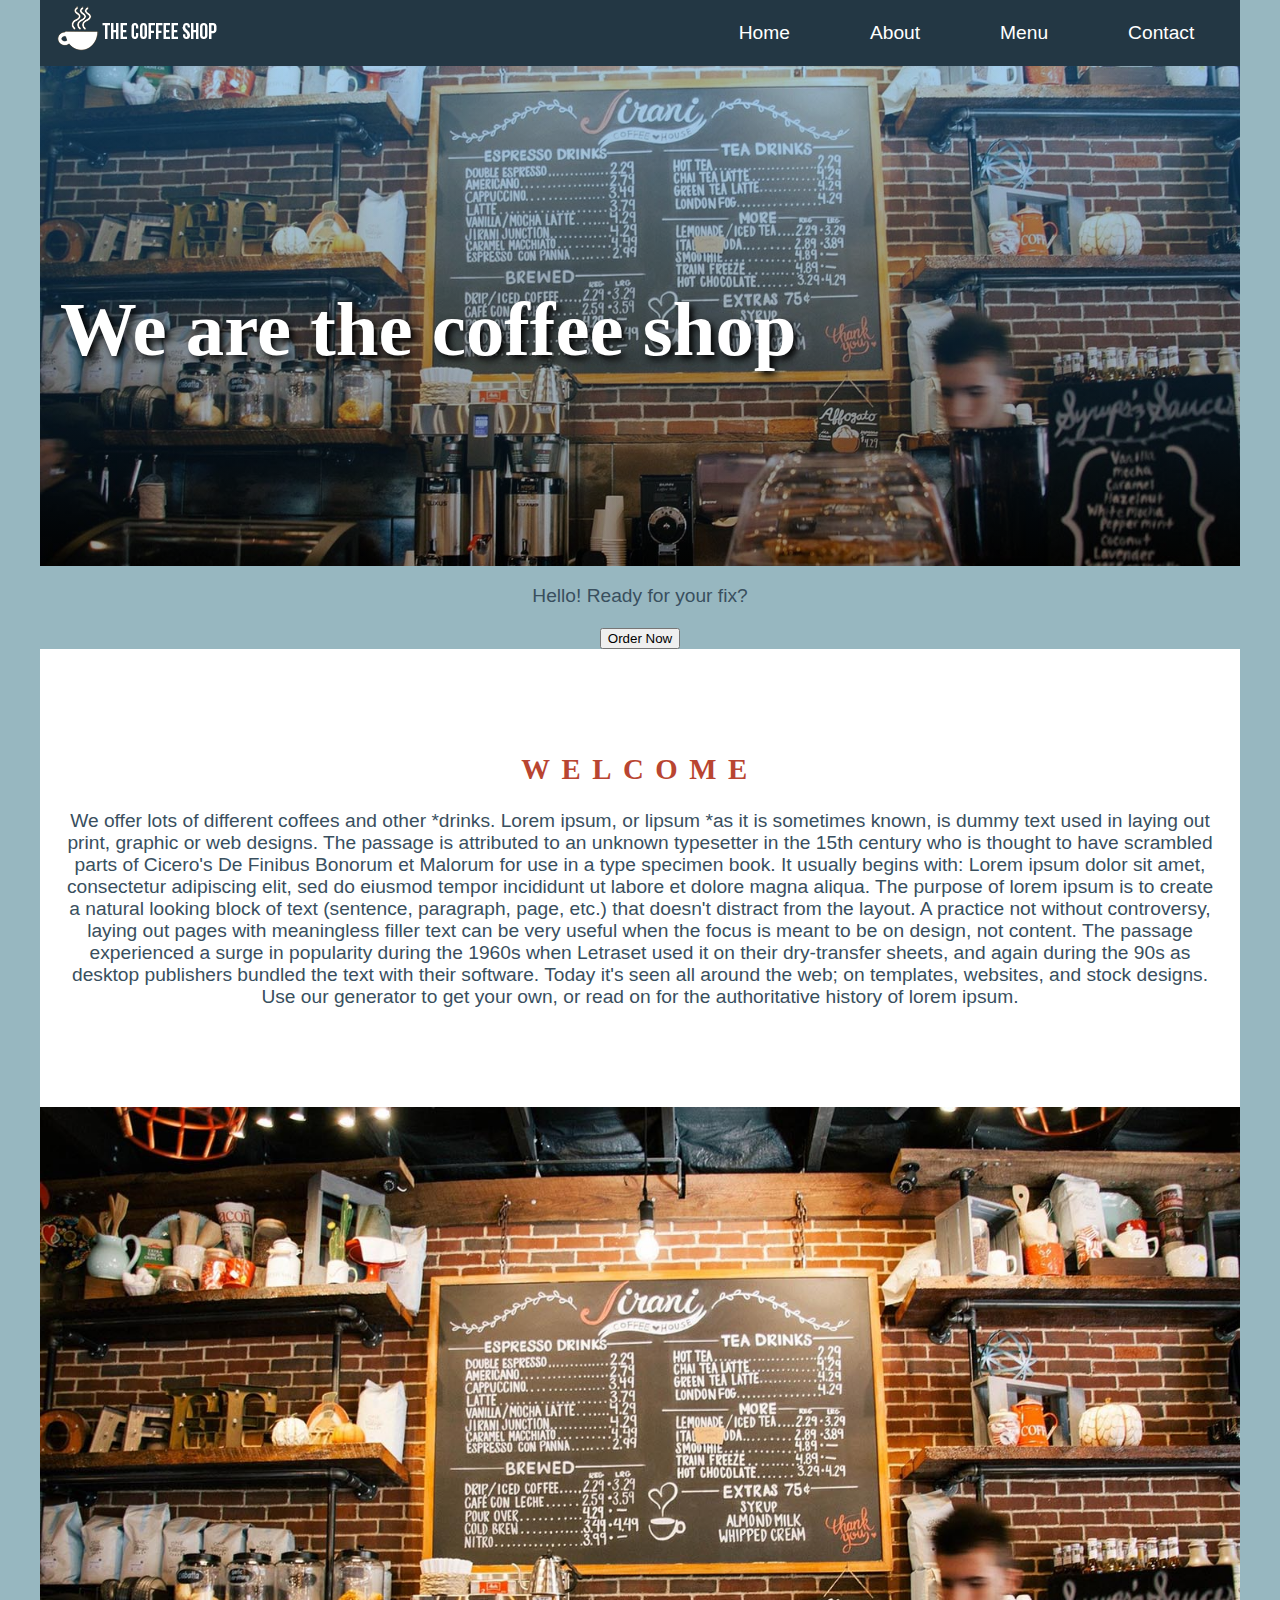
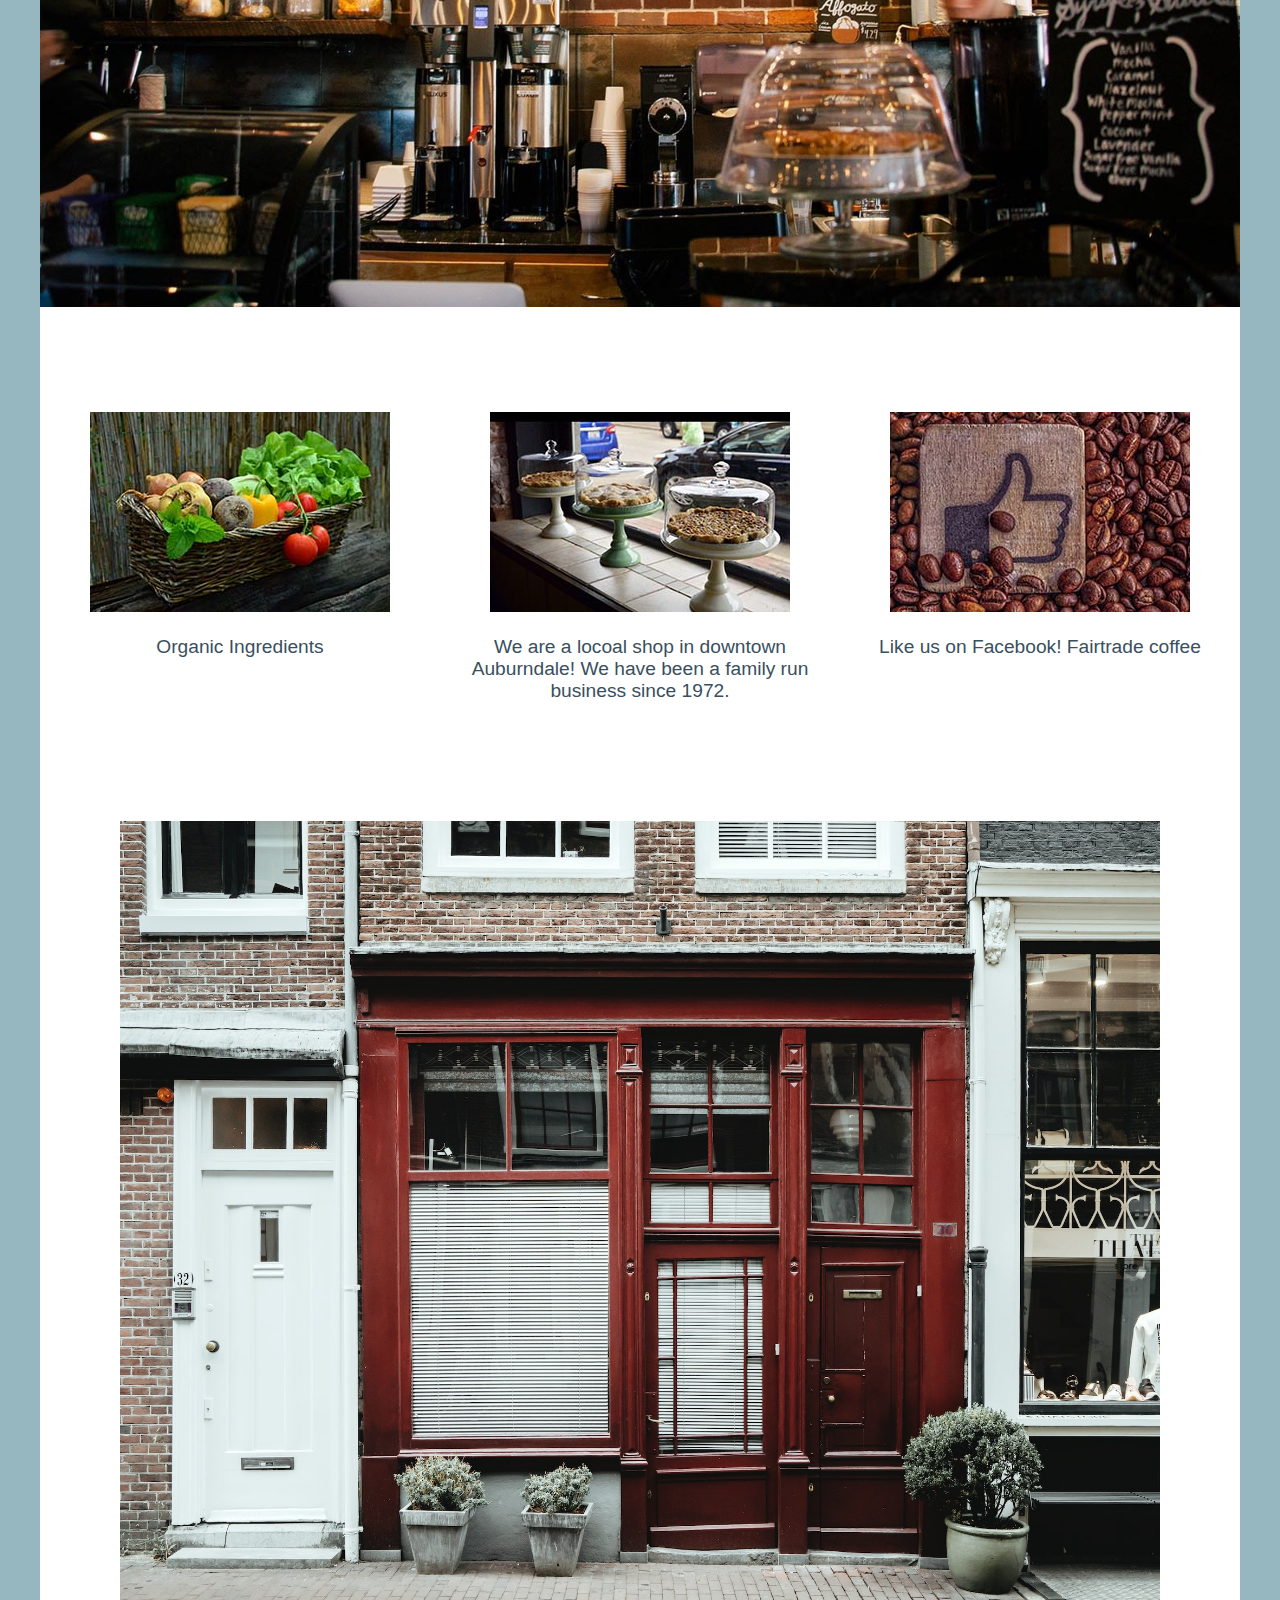
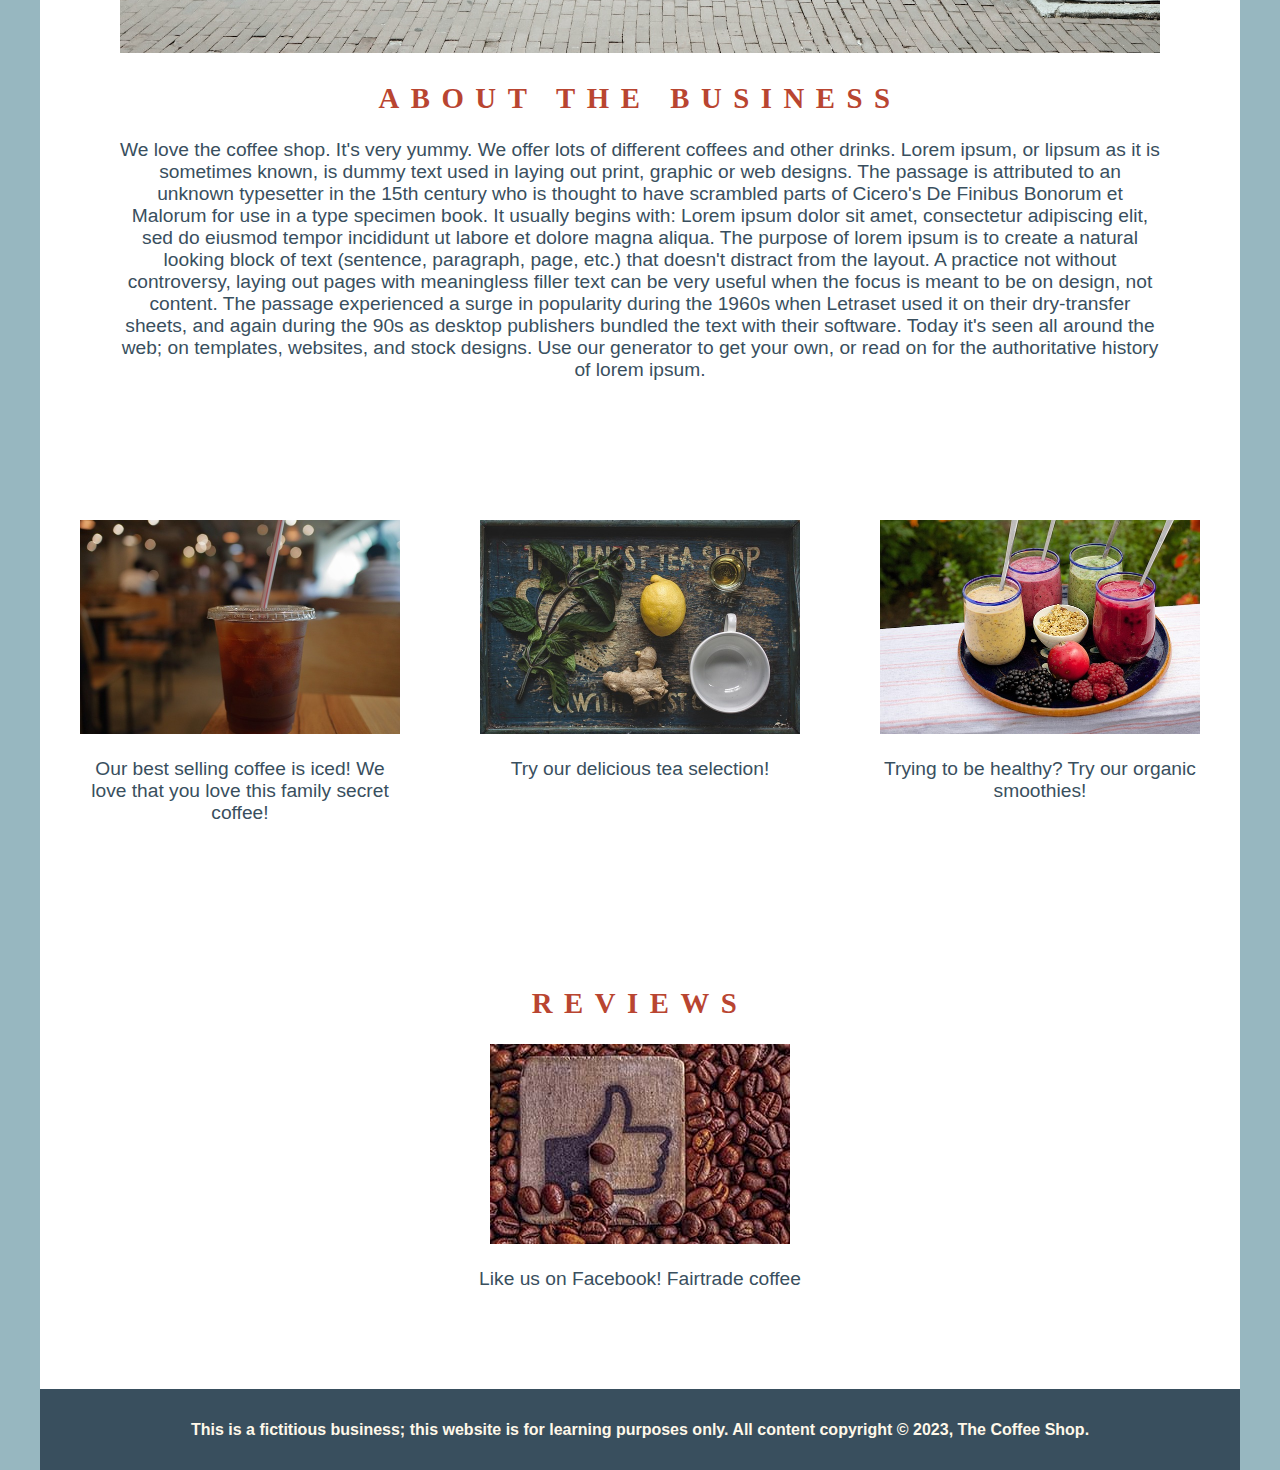
<file: index.html>
<!DOCTYPE html>
<html lang="en">
<head>
    <meta charset="UTF-8">
    <meta http-equiv="X-UA-Compatible" content="IE=edge">
    <meta name="viewport" content="width=device-width, initial-scale=1.0">
    <title>The Coffee Shop</title>
    <link rel="stylesheet" href="css_menu/stylesheetcopy.css">
</head>
<body>
    <header>
        <nav>
            <ul class="main_nav">
                <li class="logo"><img src="images/coffee_shop_logo.png" alt="The Coffee Shop"></li>
                <li><a href="index.html">Home</a></li>
                <li><a href="about.html">About</a></li>
                <li><a href="css_menu/coffee_menu_start.html">Menu</a></li>
                <li><a href="contact.html">Contact</a></li>
            </ul>
        </nav>
        
        <div class="hero_image">
            <h1 class="hero_header">We are the coffee shop</h1>
        </div>
        
    </header>

<main>

    <p>Hello! Ready for your fix?</p>
        <button>Order Now</button>

    <div id="container">
        <div id="problem">
            <h2 class="header">Welcome</h2>
            <p>We offer lots of different coffees and other *drinks.
                Lorem ipsum, or lipsum *as it is sometimes known, is dummy text used in laying out print, graphic or web designs. The passage is attributed to an unknown typesetter in the 15th century who is thought to have scrambled parts of Cicero's De Finibus Bonorum et Malorum for use in a type specimen book. It usually begins with:
                Lorem ipsum dolor sit amet, consectetur adipiscing elit, sed do eiusmod tempor incididunt ut labore et dolore magna aliqua.
                The purpose of lorem ipsum is to create a natural looking block of text (sentence, paragraph, page, etc.) that doesn't distract from the layout. A practice not without controversy, laying out pages with meaningless filler text can be very useful when the focus is meant to be on design, not content.
                The passage experienced a surge in popularity during the 1960s when Letraset used it on their dry-transfer sheets, and again during the 90s as desktop publishers bundled the text with their software. Today it's seen all around the web; on templates, websites, and stock designs. Use our generator to get your own, or read on for the authoritative history of lorem ipsum.
            </p>
        </div>

        <div id="img1">
            <img src="images/coffee_shop.jpg" alt="the shop">
        </div>

        <div id="hlight1">
            <img src="images/organic.jpg" alt="Produce in a basket">
            <p>Organic Ingredients</p>
        </div>

        <div id="hlight2">
            <img src="images/local.jpg" alt="pies in window">
            <p>We are a locoal shop in downtown Auburndale! We have been a family run business since 1972.</p>
        </div>

        <div id="hlight3">
            <img src="images/fairtrade.jpg" alt="fair trade coffee beans">
            <p>Like us on Facebook! Fairtrade coffee</p>
        </div>

        <div id="about">
            <img src="images/shop.jpg" alt="coffee shop">
            <h2 class="header">About the business</h2>
            <p>We love the coffee shop. It's very yummy.
                We offer lots of different coffees and other drinks. Lorem ipsum, or lipsum as it is sometimes known, is dummy text used in laying out print, graphic or web designs. The passage is attributed to an unknown typesetter in the 15th century who is thought to have scrambled parts of Cicero's De Finibus Bonorum et Malorum for use in a type specimen book. It usually begins with: Lorem ipsum dolor sit amet, consectetur adipiscing elit, sed do eiusmod tempor incididunt ut labore et dolore magna aliqua. The purpose of lorem ipsum is to create a natural looking block of text (sentence, paragraph, page, etc.) that doesn't distract from the layout. A practice not without controversy, laying out pages with meaningless filler text can be very useful when the focus is meant to be on design, not content. The passage experienced a surge in popularity during the 1960s when Letraset used it on their dry-transfer sheets, and again during the 90s as desktop publishers bundled the text with their software. Today it's seen all around the web; on templates, websites, and stock designs. Use our generator to get your own, or read on for the authoritative history of lorem ipsum.
            </p>
        </div>

        <div id="product1">
            <img src="images/ice-coffee-ge91d52648_640.jpg" alt="iced coffee">
            <p>Our best selling coffee is iced! We love that you love this family secret coffee!</p>
        </div>

        <div id="product2">
            <img src="images/tea-ge9024de78_640.jpg" alt="tea">
            <p>Try our delicious tea selection!</p>
        </div>

        <div id="product3">
            <img src="images/fruit-g6e356ecee_640.jpg" alt="fruit">
            <P>Trying to be healthy? Try our organic smoothies!</P>
        </div>

        <div id="review">
            <h2 class="header">Reviews</h2>
            <img src="images/fairtrade.jpg" alt="fairtrade coffee">
            <p>Like us on Facebook! Fairtrade coffee</p>
        </div>
    </div>

<!----------------------------------BEFORE DIV----------------------------------------------------------
    <h2>About Us!</h2>

        <img src="images/local.jpg" alt="pies in window">
        <p>We are a locoal shop in downtown Auburndale! We have been a family run business since 1972.</p>

        <img src="images/organic.jpg" alt="Produce in a basket">
        <p>Organic Ingredients</p>

        <img src="images/fairtrade.jpg" alt="fairtrade coffee">
        <p>Like us on Facebook! Fairtrade coffee</p>

    <h2>Products We Serve</h2>

        <img src="images/icedcoffee.jpg" alt="iced coffee">
        <p>Our best selling coffee is iced! We love that you love this family secret coffee!</p>

        <img src="images/muffin.jpg" alt="chocolate chip muffins">
        <p>Try our delicious chocolatre chip muffins!</p>

        <img src="images/fruit.jpg" alt="fruit smoothies">
        <P>Trying to be healthy? Try our organic smoothies!</P>

        <img src="images/tea.jpg" alt="tea">
        <P>Want to Chai something different? Try one of our many options of tea we provide!</P>

        <h2>Reviews</h2>

--------------------------------BEFORE DIV---------------------------------------------------------->
</main>

<footer>
    <p><small>This is a fictitious business; this website is for learning purposes only.
    All content copyright &copy; 2023, The Coffee Shop. </small></p>
</footer>

</body>
</html>
</file>
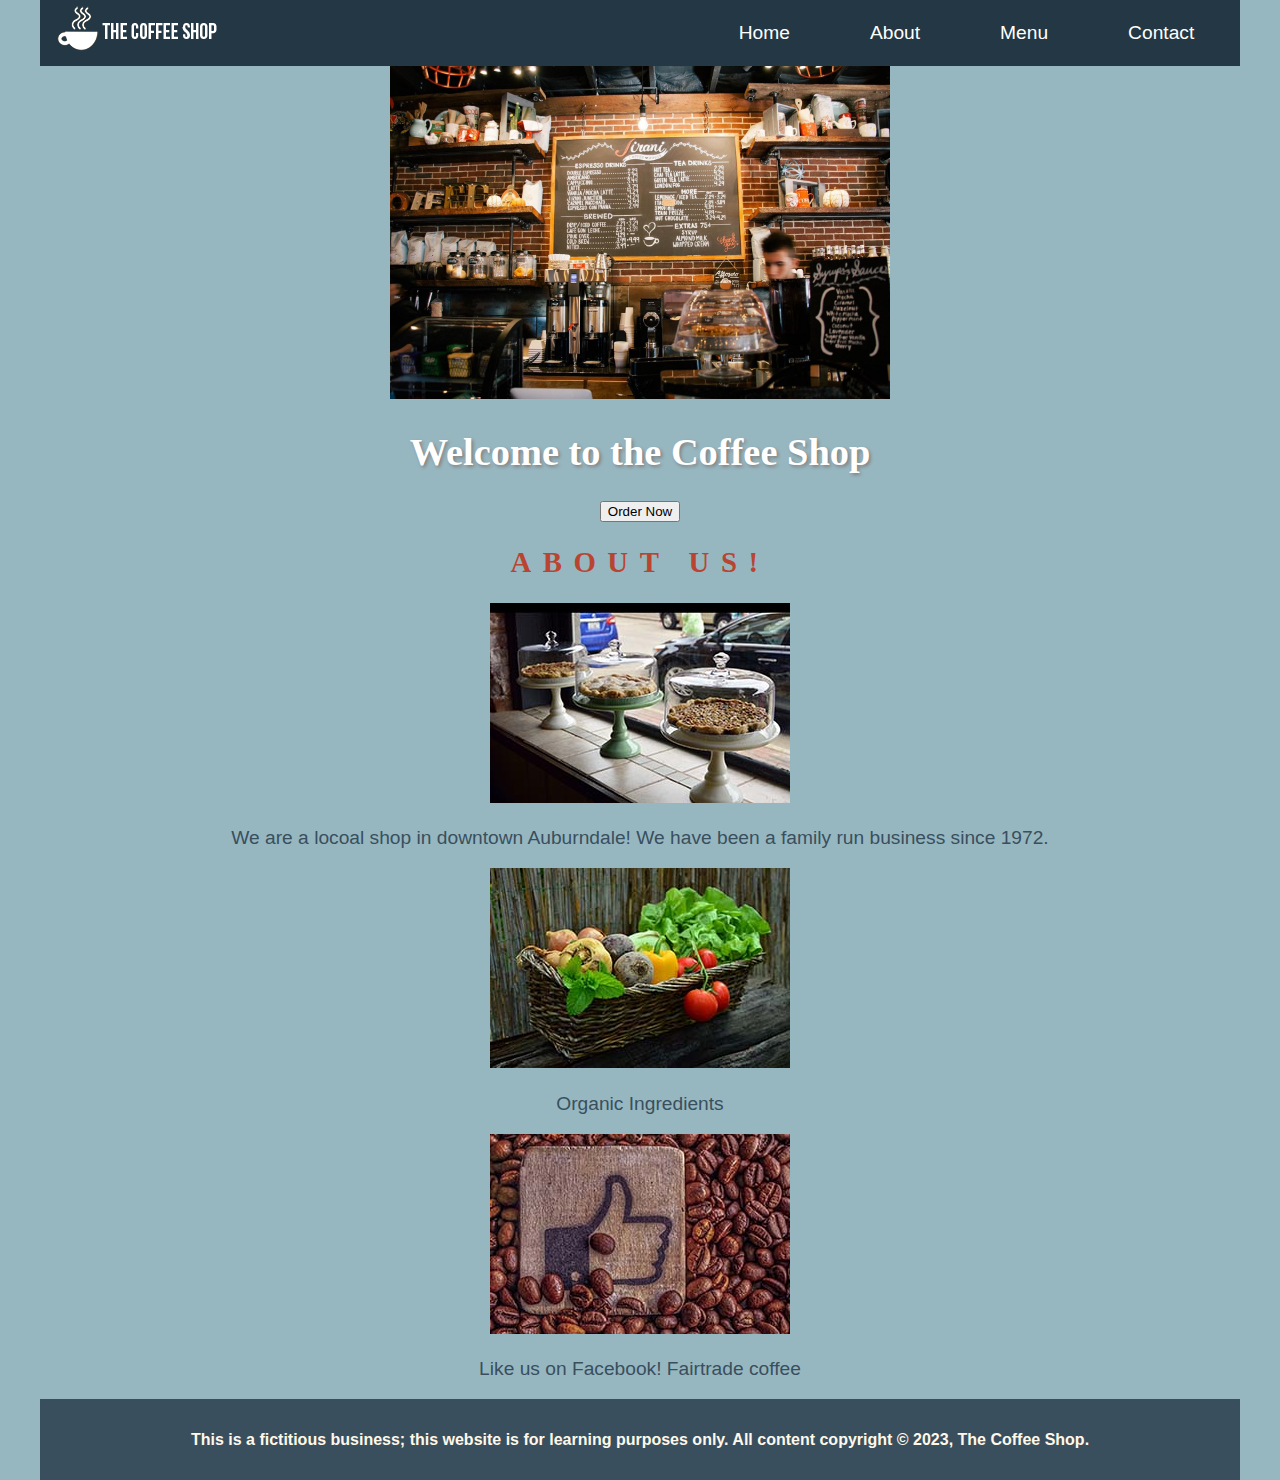
<file: about.html>
<!DOCTYPE html>
<html lang="en">
<head>
    <meta charset="UTF-8">
    <meta http-equiv="X-UA-Compatible" content="IE=edge">
    <meta name="viewport" content="width=device-width, initial-scale=1.0">
    <title>About</title>
    <link rel="stylesheet" href="css_menu/stylesheetcopy.css">
</head>
<body>
    <header>
        <nav>
            <ul class="main_nav">
                <li class="logo"><img src="../images/coffee_shop_logo.png" alt="The Coffee Shop"></li>
                <li><a href="index.html">Home</a></li>
                <li><a href="about.html">About</a></li>
                <li><a href="css_menu/coffee_menu_start.html">Menu</a></li>
                <li><a href="contact.html">Contact</a></li>
            </ul>
        </nav>
        <img src="images/coffee_shop.jpg" alt="The Coffee Shop" width="500">
        <h1>Welcome to the Coffee Shop</h1>
        <button>Order Now</button>
    </header> 

    <main>
        <h2>About Us!</h2>
    
            <img src="images/local.jpg" alt="pies in window">
            <p>We are a locoal shop in downtown Auburndale! We have been a family run business since 1972.</p>
    
            <img src="images/organic.jpg" alt="Produce in a basket">
            <p>Organic Ingredients</p>
    
            <img src="images/fairtrade.jpg" alt="fairtrade coffee">
            <p>Like us on Facebook! Fairtrade coffee</p>
    
    </main>

    <footer>
        <p><small>This is a fictitious business; this website is for learning purposes only.
        All content copyright &copy; 2023, The Coffee Shop. </small></p>
    </footer>
</body>
</html>
</file>
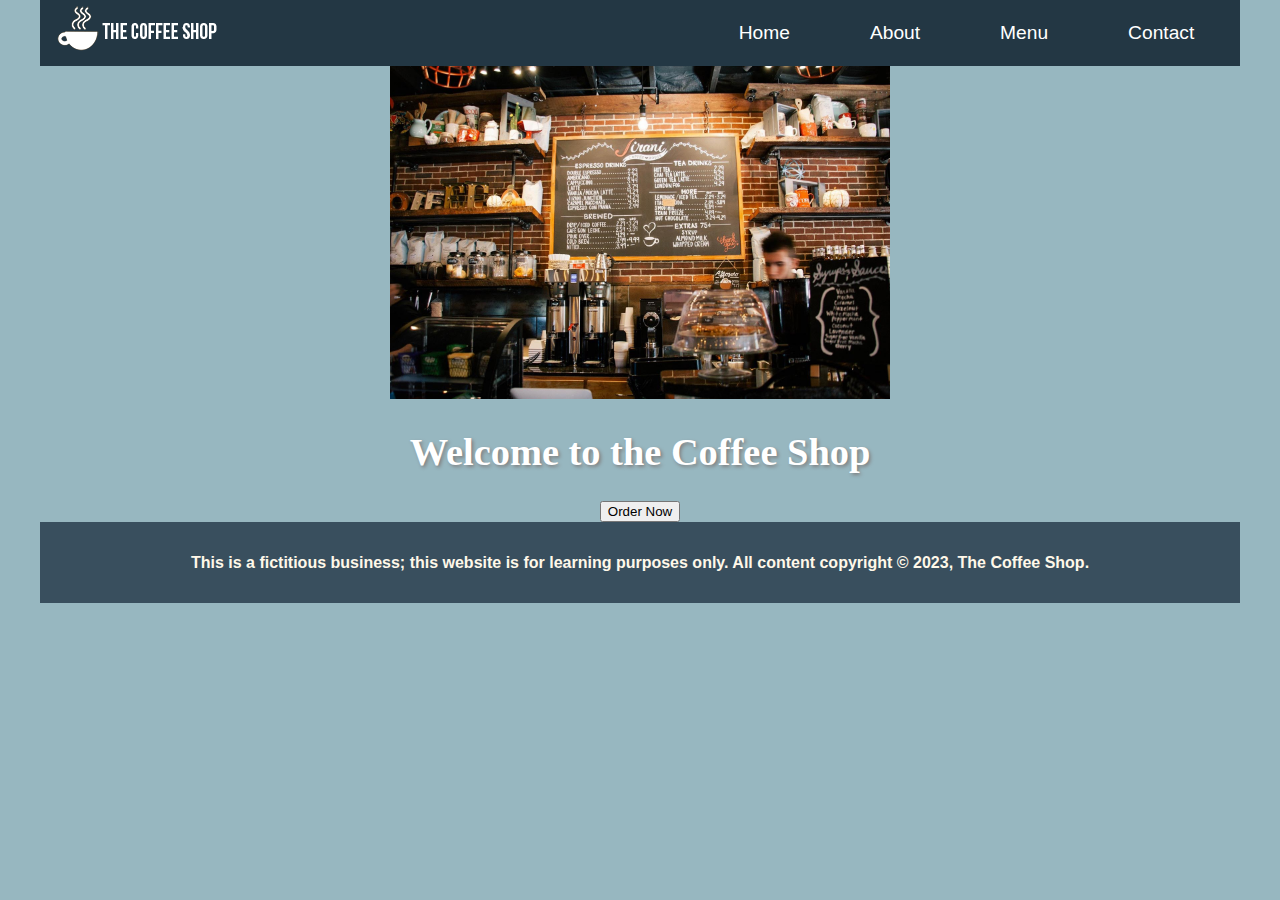
<file: contact.html>
<!DOCTYPE html>
<html lang="en">
<head>
    <meta charset="UTF-8">
    <meta http-equiv="X-UA-Compatible" content="IE=edge">
    <meta name="viewport" content="width=device-width, initial-scale=1.0">
    <title>Contact</title>
    <link rel="stylesheet" href="css_menu/stylesheetcopy.css">
</head>
<body>
    <header>
        <nav>
            <ul class="main_nav">
                <li class="logo"><img src="images/coffee_shop_logo.png" alt="The Coffee Shop"></li>
                <li><a href="index.html">Home</a></li>
                <li><a href="about.html">About</a></li>
                <li><a href="menu/menu.html">Menu</a></li>
                <li><a href="contact.html">Contact</a></li>
            </ul>
        </nav>
        <img src="images/coffee_shop.jpg" alt="The Coffee Shop" width="500">
        <h1>Welcome to the Coffee Shop</h1>
        <button>Order Now</button>
    </header>
    <footer>
        <p><small>This is a fictitious business; this website is for learning purposes only.
        All content copyright &copy; 2023, The Coffee Shop. </small></p>
    </footer>
</body>


</html>
</file>
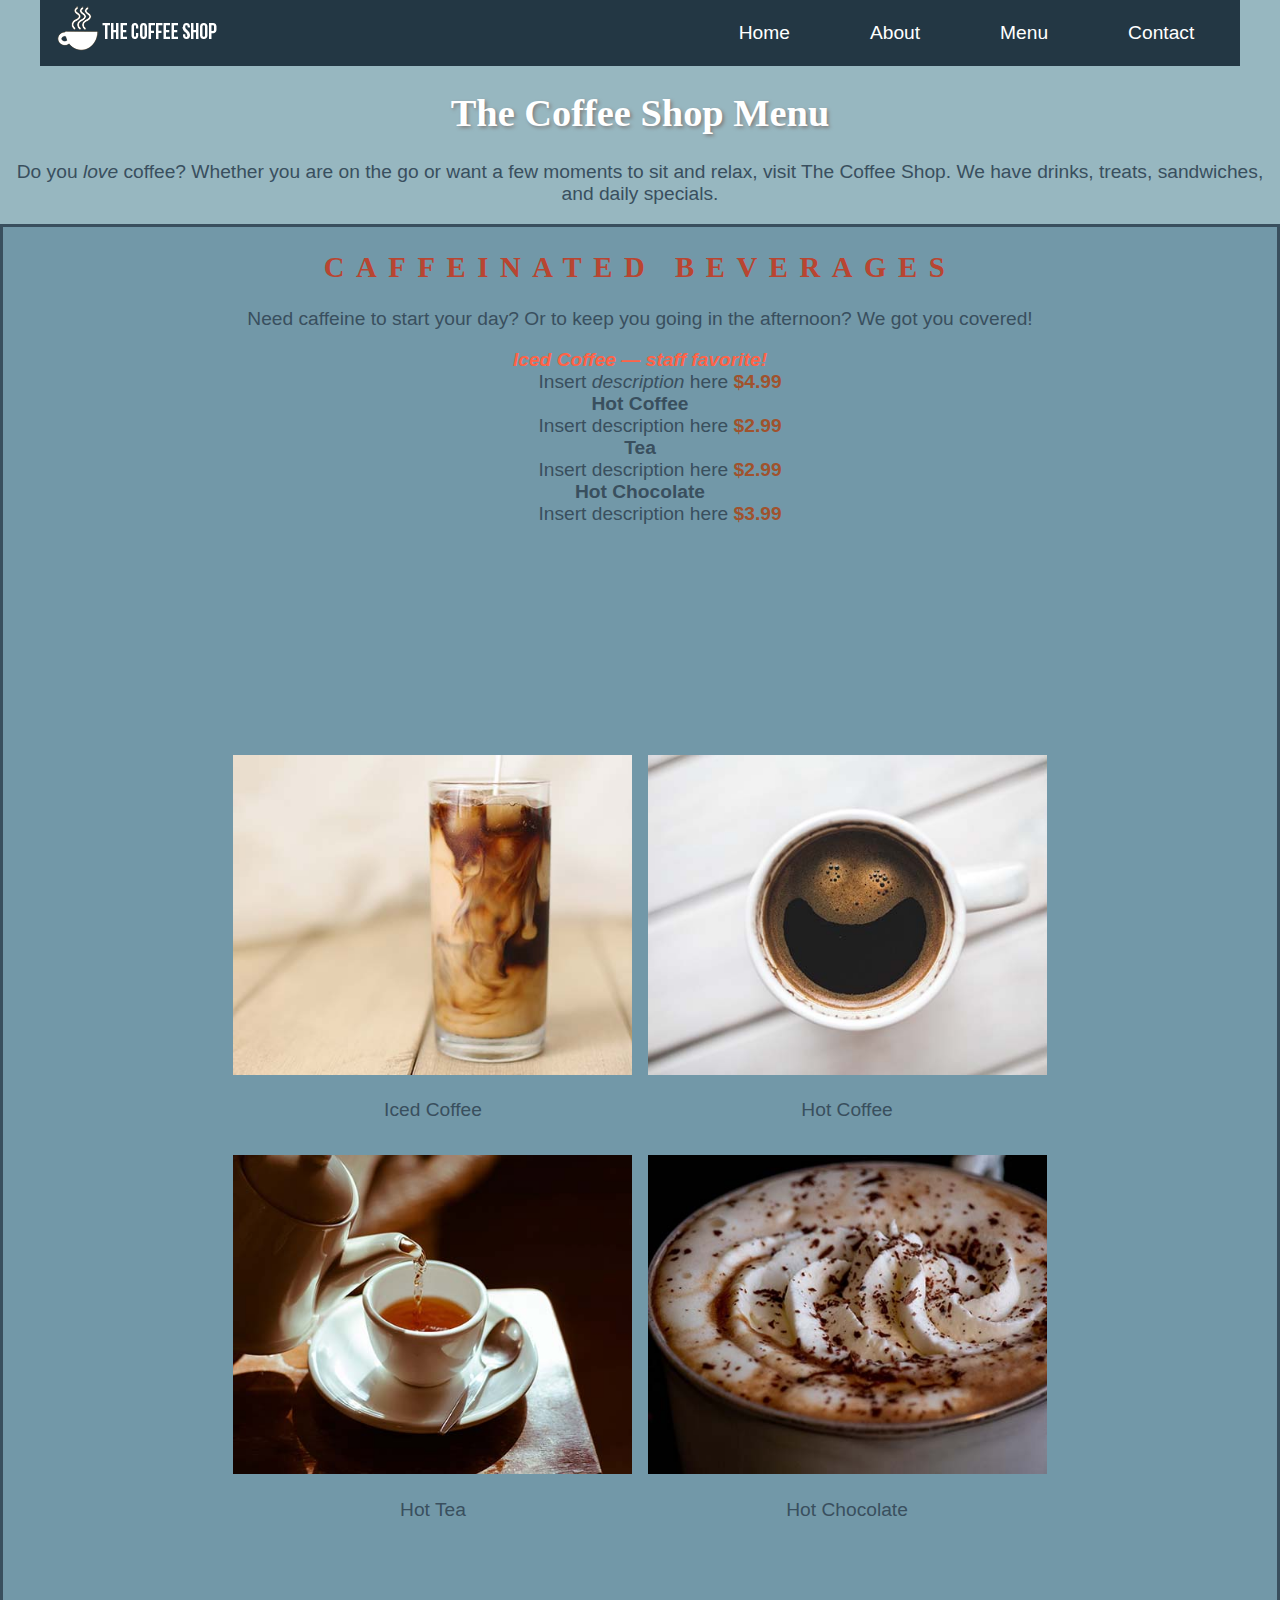
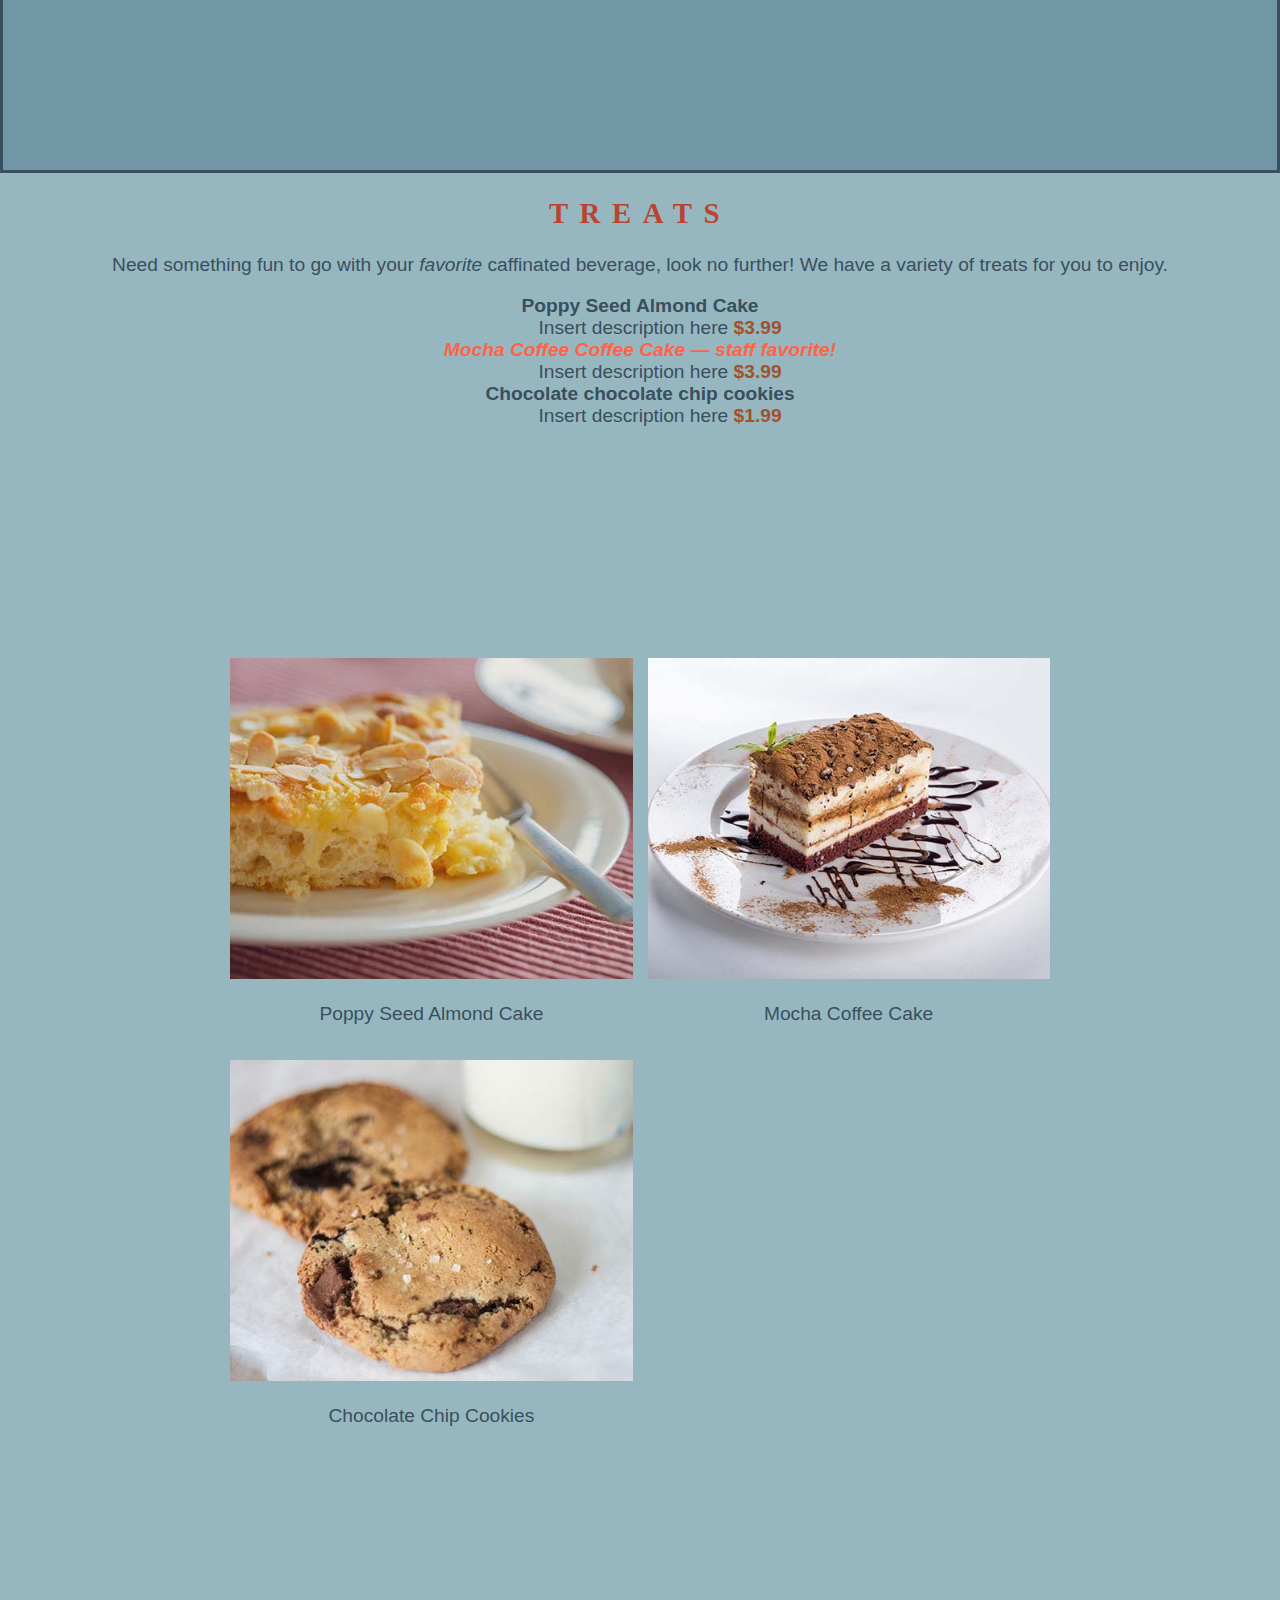
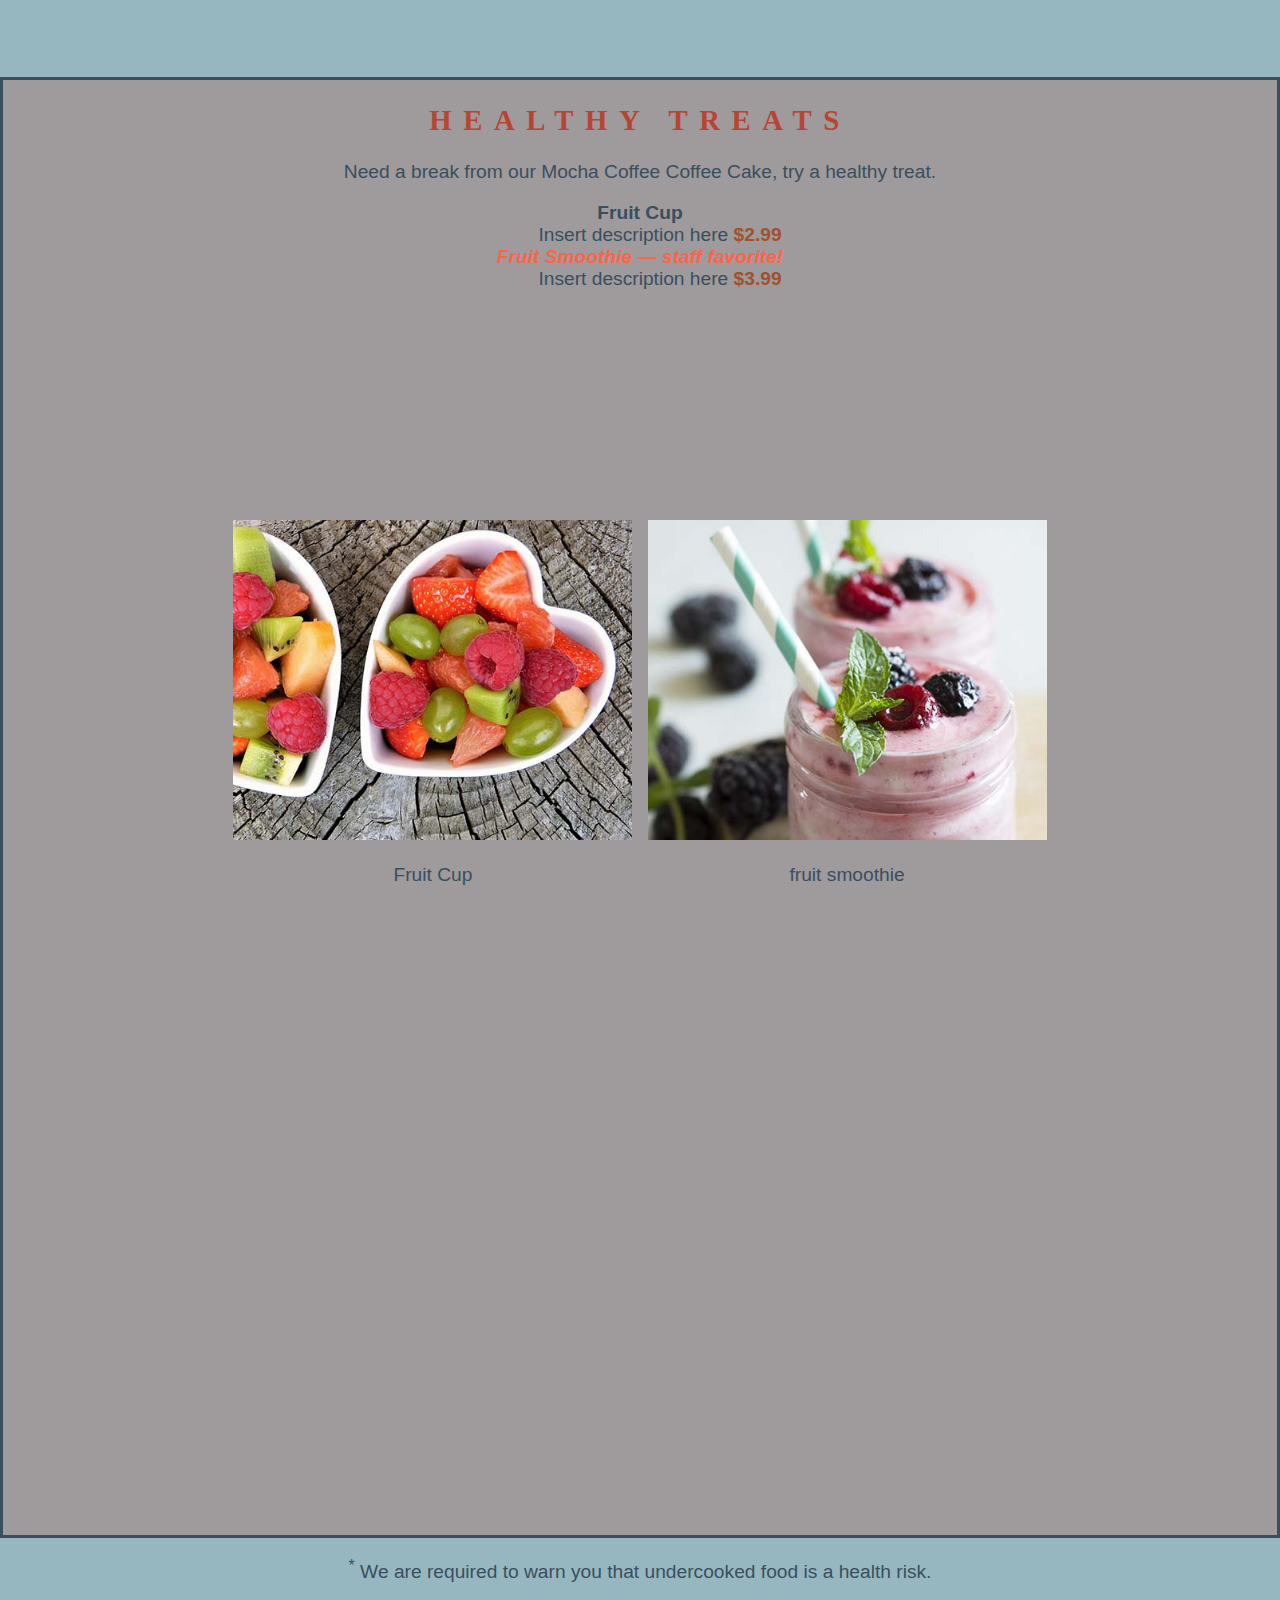
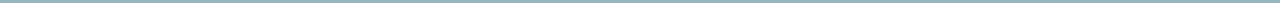
<file: css_menu/coffee_menu_start.html>
<!DOCTYPE html>
<html lang="en">

<head>
    <meta charset="utf-8">
    <title>The Coffee Shop Menu</title>
    <link rel="stylesheet" href="stylesheetcopy.css">
</head>

<body>

    <header>
        <nav>
            <ul class="main_nav">
                <li class="logo"><img src="../images/coffee_shop_logo.png" alt="The Coffee Shop"></li>
                <li><a href="../index.html">Home</a></li>
                <li><a href="../about.html">About</a></li>
                <li><a href="css_menu/coffee_menu_start.html">Menu</a></li>
                <li><a href="../contact.html">Contact</a></li>
            </ul>
        </nav>
    </header>
    <div id="intro">
        <h1>
            The Coffee Shop Menu</h1>

        <p>Do you <em>love</em> coffee? Whether you are on the go or want a few moments to sit and relax, visit The
            Coffee Shop.
            We have drinks, treats, sandwiches, and daily specials.</p>
    </div>

    <div id="drinks">
        <h2>Caffeinated Beverages</h2>
        <p>Need caffeine to start your day? Or to keep you going in the afternoon? We got you covered!</p>

        <dl>
            <dt class="favorite">Iced Coffee &mdash; <strong>staff favorite!</strong> </dt>
            <dd>Insert <em>description</em> here <span class="price">$4.99</span></dd>

            <dt>Hot Coffee</dt>
            <dd>Insert description here <span class="price">$2.99</span></dd>

            <dt>Tea</dt>
            <dd>Insert description here <span class="price">$2.99</span></dd>

            <dt class>Hot Chocolate</dt>
            <dd>Insert description here <span class="price">$3.99</span></dd>

        </dl>

    <div class="bin">
        <div><img src="../images/grid_images/iced_coffee.jpg" alt="iced coffee"><p>Iced Coffee</p></div>
        <div><img src="../images/grid_images/coffee.jpg" alt="coffee"><p>Hot Coffee</p></div>
        <div><img src="../images/grid_images/hot_tea.jpg" alt="hot tea"><p>Hot Tea</p></div>
        <div><img src="../images/grid_images/hot_chocolate.jpg" alt="hot chocolate"><p>Hot Chocolate</p></div>
    </div>

    </div>

    <div>

        <h2> Treats</h2>
        <p></p>
        <p>Need something fun to go with your <em>favorite</em> caffinated beverage,
            look no further! We have a variety of treats for you to enjoy.</p>

        <dl>

            <dt>Poppy Seed Almond Cake</dt>
            <dd>Insert description here <span class="price">$3.99</span></dd>

            <dt class="favorite">Mocha Coffee Coffee Cake &mdash;
                <strong>staff favorite!</strong>
            </dt>
            <dd>Insert description here <span class="price">$3.99</span></dd>

            <dt>Chocolate chocolate chip cookies</dt>
            <dd>Insert description here <span class="price">$1.99</span></dd>

        </dl>

        <div class="bin">
            <div><img src="../images/grid_images/almond_cake.jpg" alt="Poppy Seed Almond Cake"><p>Poppy Seed Almond Cake</p></div>
            <div><img src="../images/grid_images/cake.jpg" alt="Mocha Coffee Cake"><p>Mocha Coffee Cake</p></div>
            <div><img src="../images/grid_images/cookies.jpg" alt="cookie"><p> Chocolate Chip Cookies</p></div>
        </div>

    </div>

    <div id="healthy">

        <h2>Healthy Treats</h2>
        <p>Need a break from our Mocha Coffee Coffee Cake, try a healthy treat.</p>

        <dl>

            <dt>Fruit Cup</dt>
            <dd>Insert description here <span class="price">$2.99</span></dd>

            <dt class="favorite">Fruit Smoothie &mdash; <strong>staff favorite!</strong> </dt>
            <dd>Insert description here <span class="price">$3.99</span></dd>

        </dl>

        <div class="bin">
            <div><img src="../images/grid_images/fruit_cup.jpg" alt="fruit cup"><p>Fruit Cup</p></div>
            <div><img src="../images/grid_images/smoothies.jpg" alt="fruit smoothie"><p>fruit smoothie</p></div>
        </div>

    </div>


    <p class="warning"><sup>*</sup> We are required to warn you that undercooked food is a health risk.</p>

</body>

</html>
</file>
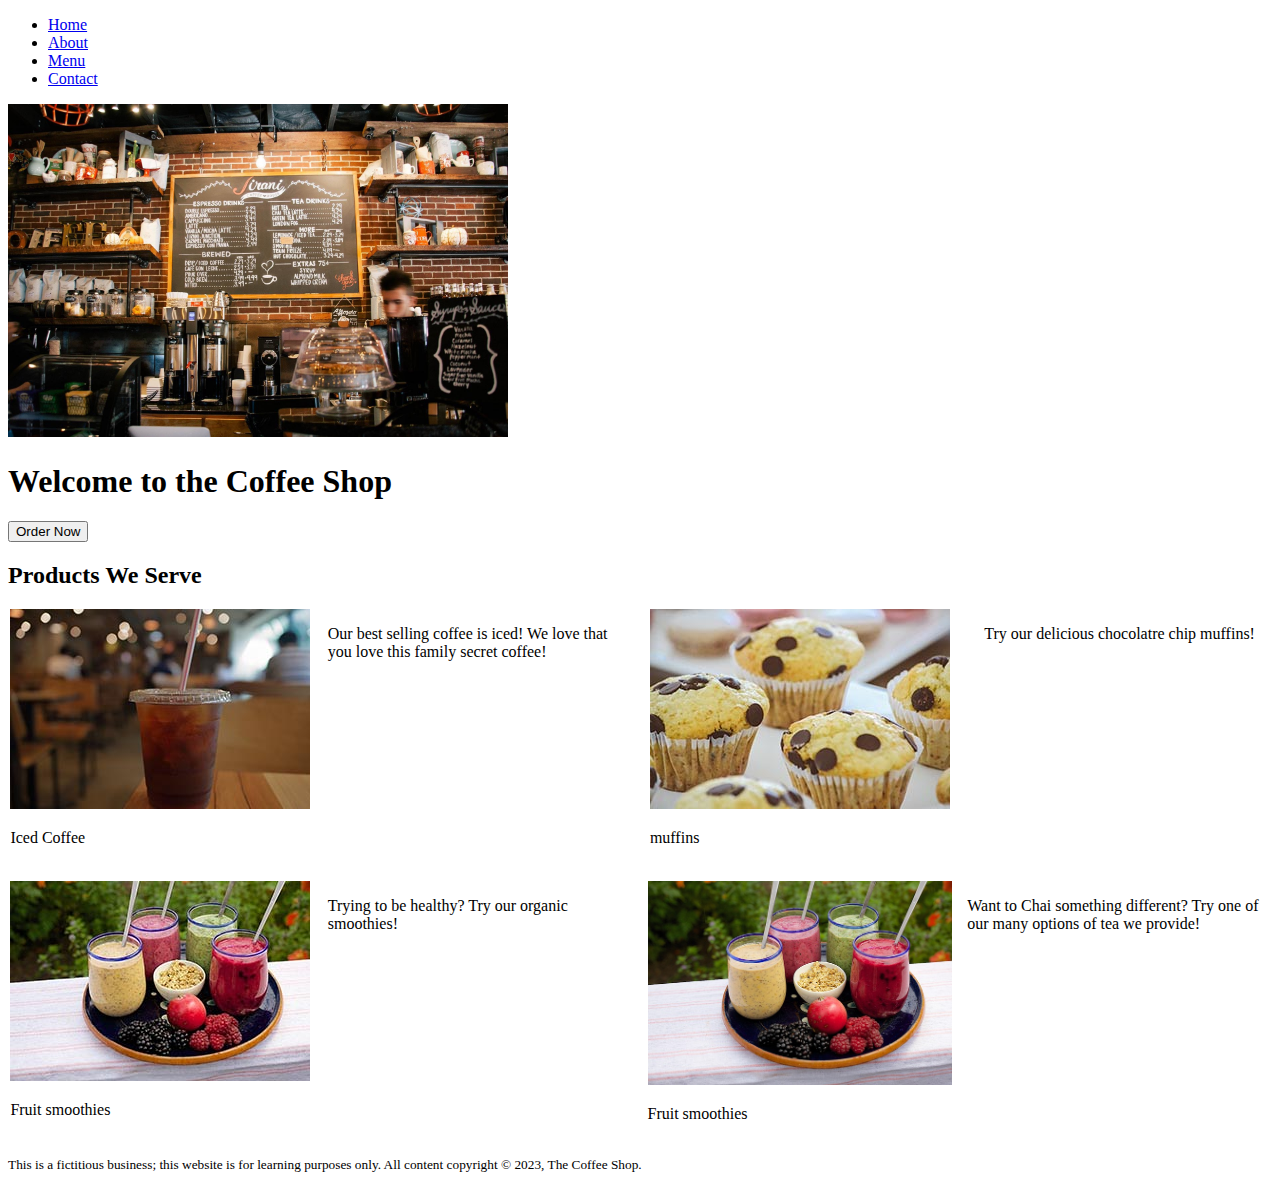
<file: menu/menu.html>
<!DOCTYPE html>
<html lang="en">
<head>
    <meta charset="UTF-8">
    <meta http-equiv="X-UA-Compatible" content="IE=edge">
    <meta name="viewport" content="width=device-width, initial-scale=1.0">
    <title>Menu</title>
    <link rel="stylesheet" href="menu_stylesheet_gallery.css">
</head>
<body>
    <header>
        <nav>
            <ul class="main_nav">
                <li><a href="../index.html">Home</a></li>
                <li><a href="../about.html">About</a></li>
                <li><a href="menu.html">Menu</a></li>
                <li><a href="../contact.html">Contact</a></li>
            </ul>
        </nav>
        <img src="../images/coffee_shop.jpg" alt="The Coffee Shop" width="500">
        <h1>Welcome to the Coffee Shop</h1>
        <button>Order Now</button>
    </header>

<main>
    <h2>Products We Serve</h2>
        <div class="bin">
        <div><img src="../images/icedcoffee.jpg" alt="iced coffee"><P>Iced Coffee</P></div>
        <p>Our best selling coffee is iced! We love that you love this family secret coffee!</p>

        <div><img src="../images/muffin.jpg" alt="muffins"><P>muffins</P></div>
        <p>Try our delicious chocolatre chip muffins!</p>

        <div><img src="../images/fruit.jpg" alt="fruit smoothies"><p>Fruit smoothies</p></div>
        <P>Trying to be healthy? Try our organic smoothies!</P>
        <div><img src="../images/fruit-g6e356ecee_640.jpg" alt="fruit smoothies"><p>Fruit smoothies</p></div>
        <P>Want to Chai something different? Try one of our many options of tea we provide!</P>
        </div>
</main>

<footer>
    <p><small>This is a fictitious business; this website is for learning purposes only.
    All content copyright &copy; 2023, The Coffee Shop. </small></p>
</footer>

</body>
</html>
</file>
<file: css_menu/stylesheetcopy.css>
@charset "UTF-8";

/*
cream #FFF8e9 (255, 248, 233)
blue # 394F5E (57,79,94)
dark orange #B94531 (185, 69, 49)
*/


html {
    box-sizing: border-box;
}

* {
    box-sizing: border-box;
}

body {
    margin: 0;
    font-family: Arial, Helvetica, sans-serif;
    font-size: larger;
    text-align:center;
    color: #394F5E;
    background-color: #97b7c0;
}

h1 {
    font: bold 2em Times, serif;
    color: white !important;
    text-shadow: .05em .05em .1em gray;
}

h2 {
    font: bold 1.5em Times, serif;
    text-transform: uppercase;
    color: #B94531;
    letter-spacing: .4em;
}

dt {
    font-weight: bold;
    color: #394F5E;
}
strong {
    font-style: italic;
}




/*---------------------------GRID GALLERY----------------------*/
.bin {
    display: grid;
    grid-template-columns: repeat(auto-fill, minmax(300px,1fr));
    grid-template-rows: 1fr 1fr;
    gap: 15px;
    justify-items: center;
    margin: 12em;
}

img {
    max-width: 100%;

}





/*---------HERO IMAGE/HEADER------*/


.hero_image {
    background-image: linear-gradient(rgba(35, 138, 217, 0.4), rgba(0,0,0,0.4)), url(../images/coffee_shop.jpg);
    height: 500px;
    background-position: center;
    background-repeat: no-repeat;
    background-size: cover;
    position: relative;
    margin: 0 auto;
    max-width: 1200px;
}

.hero_header {
    text-align: right;
    position: absolute;
    color: white;
    top: 40%;
    text-shadow: .05em .05em .1em black;
    font-size: 4em;
    margin: 20px;

}

/*----------GRID INDEX-------*/
/*comtainer - set display to grid*/
#container {
    display: grid;
    grid-template-columns: 1fr 1fr 1fr;
    grid-template-rows: auto auto auto auto auto auto;
    grid-template-areas: 
    'problem    problem     problem'
    'img1       img1        img1'
    'hlight1    hlight2     hlight3'
    'about      about       about'
    'product1   product2    product3'
    'review     review      review';
    background-color: white;
    margin: 0 auto;
    max-width: 1200px;
}
/*name each grid item to use in grid-template-areas*/
#problem {
    grid-area: problem;
    object-fit: cover;
}
#img1 {
    grid-area: img1;
    object-fit: cover;
}
#hlight1 {
    grid-area: hlight1;
    object-fit: cover;
}
#hlight2 {
    grid-area: hlight2;
    object-fit: cover;
}
#hlight3 {
    grid-area: hlight3;
    object-fit: cover;
}
#about {
    grid-area: about;
    object-fit: cover;
}
#product1 {
    grid-area: product1;
    object-fit: cover;
}
#product2 {
    grid-area: product2;
    object-fit: cover;
}
#product3 {
    grid-area: product3;
    object-fit: cover;
}
#review {
    grid-area: review;
    object-fit: cover;
}

/*add in style to the grid*/

#problem, #review {
    margin: 20px;
    padding: 60px 0px 60px 0px;

}

#hlight1, #hlight2, #hlight3 {
    margin: 20px;
}

#product1, #product2, #product3 {
    margin: 40px;
}
#about {
    margin: 80px;
}
#img1 {
    padding: 0px 0px 80px 0px;
}
/*-------IMAGES--------*/

img {
    max-width: 100%;
}

/*-------FOOTER-----*/
 footer {
    background-color: rgb(57, 79, 94);
    color: rgb(255, 248, 233);
    text-align: center;
    font-weight: bold;
    padding: 10px;
    margin: 0 auto;
    max-width: 1200px;
 }


/*----------NAV STYLE--------*/

.main_nav {
    display: flex;
    align-items: center;
    list-style: none;
    background-color: rgb(35, 55, 68);
    padding: .3em;
    margin: 0 auto;
    max-width: 1200px;
}


.main_nav a {
    color: white;
    padding: 60px 40px;
    text-decoration: none;
}

.main_nav a:hover {
    background-color: white;
    color: rgb(57, 79, 94);
}
li.logo {
    margin-right: auto;
}

/*--------MENU STYLE---------*/


.price {
    color: sienna;
    font-weight: bold;
}

.favorite {
    color: tomato;
    font-style: italic;
}

#drinks {
    background-color: rgba(3, 59, 96, 0.25);
    border: solid;
}

#healthy {
    background-color: rgba(185, 69, 49, .25);
    border: solid;
}

/*--------MEDIA QUERY---------*/
/*
@media  screen and (max-width:800px) {
    body {
        color: yellow;
        background-color: red;
    }
}

@media  screen and (max-width:600px) {
    body {
        color: brown;
        background-color: lightblue;
    }
}
*/
@media  screen and (max-width:800px) {
#container {
    display: grid;
    grid-template-columns: 1fr 1fr;
    grid-template-rows: repeat(9, auto);
    grid-template-areas: 
    'problem    problem'
    'img1       img1'
    'hlight1    hlight2'
    'hlight3   hlight3'
    'about      about'
    'product1   product2'
    'product3   product3'
    'review     review';
    justify-items: center;
    background-color: white;
    margin: 0 auto;
    max-width: 1200px;
}
}

@media  screen and (max-width:600px) {
    #container {
        display: grid;
        grid-template-columns: 1fr;
        grid-template-rows: repeat(9, auto);
        grid-template-areas: 
        'problem'
        'img1'
        'hlight1'
        'hlight2'
        'hlight3'
        'about'
        'product1'
        'product2'
        'product3'
        'review';
        justify-items: center;
        background-color: white;
        margin: 0 auto;
        max-width: 1200px;

    }
    }
</file>
<file: menu/menu_stylesheet_gallery.css>
@charset "UTF-8";

.bin {
    display: grid;
    grid-template-columns: repeat(auto-fill, minmax(300px,1fr));
    grid-template-rows: 1fr 1fr;
    gap: 15px;
    justify-items: center;
}

img {
    max-width: 100%;

}
</file>
